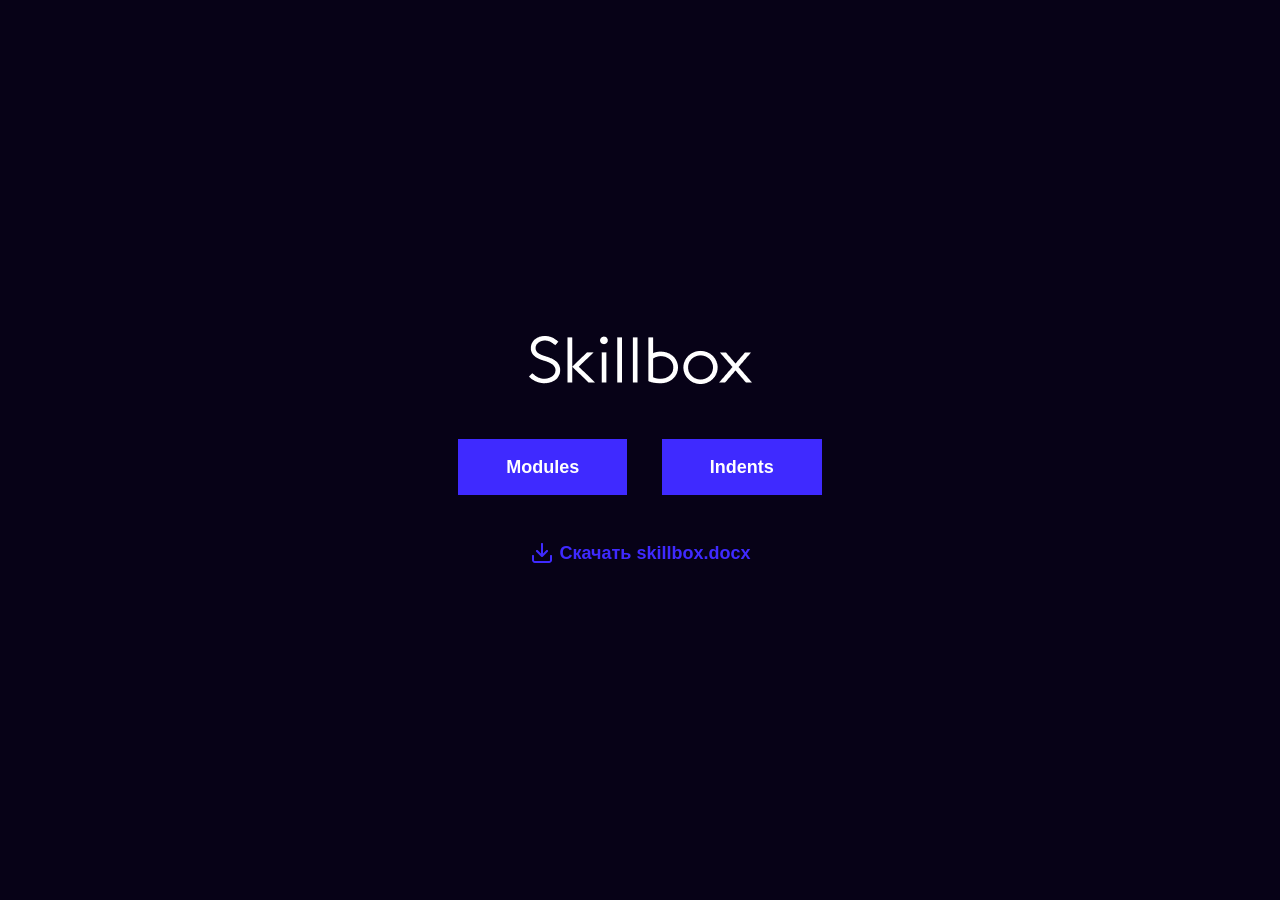
<file: index.html>
<!DOCTYPE html>
<html lang="ru">

<head>
  <meta charset="UTF-8">
  <title>Главная — Skillbox</title>
  <link rel="stylesheet" href="css/normalize.css">
  <link rel="stylesheet" href="css/style.css">

</head>
<div class="main-content">

  <div class="logo">
    <a href="https://skillbox.ru" target="_blank">
      <img src="img/logo-light.png" alt="Логотип компании Скиллбокс">
    </a>

  </div>

  <div>
    <a href="modules.html" class="nav-link">Modules</a>
    <a href="article.html" class="nav-link">Indents</a>
  </div>

  <div>
    <a href="skillbox.docx" download class="download-link">Скачать skillbox.docx</a>
  </div>

</div>

</html>
</file>
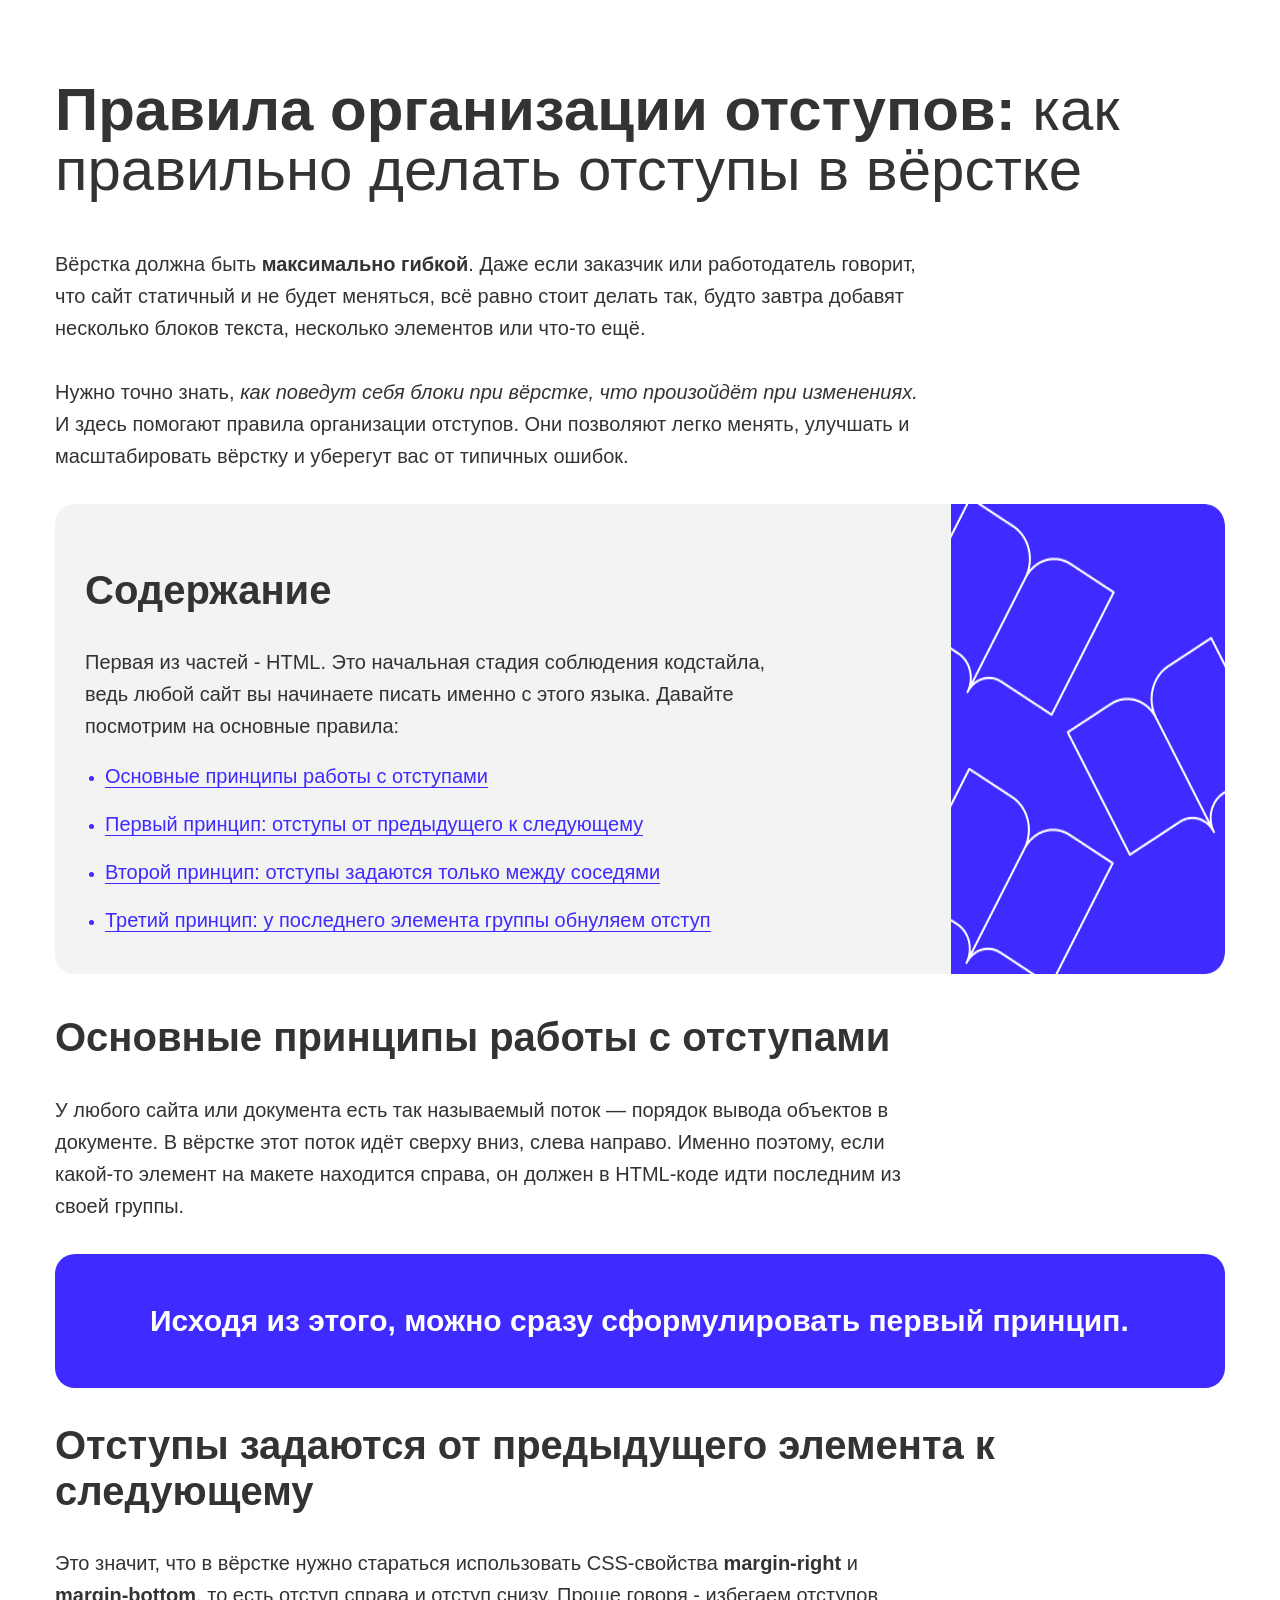
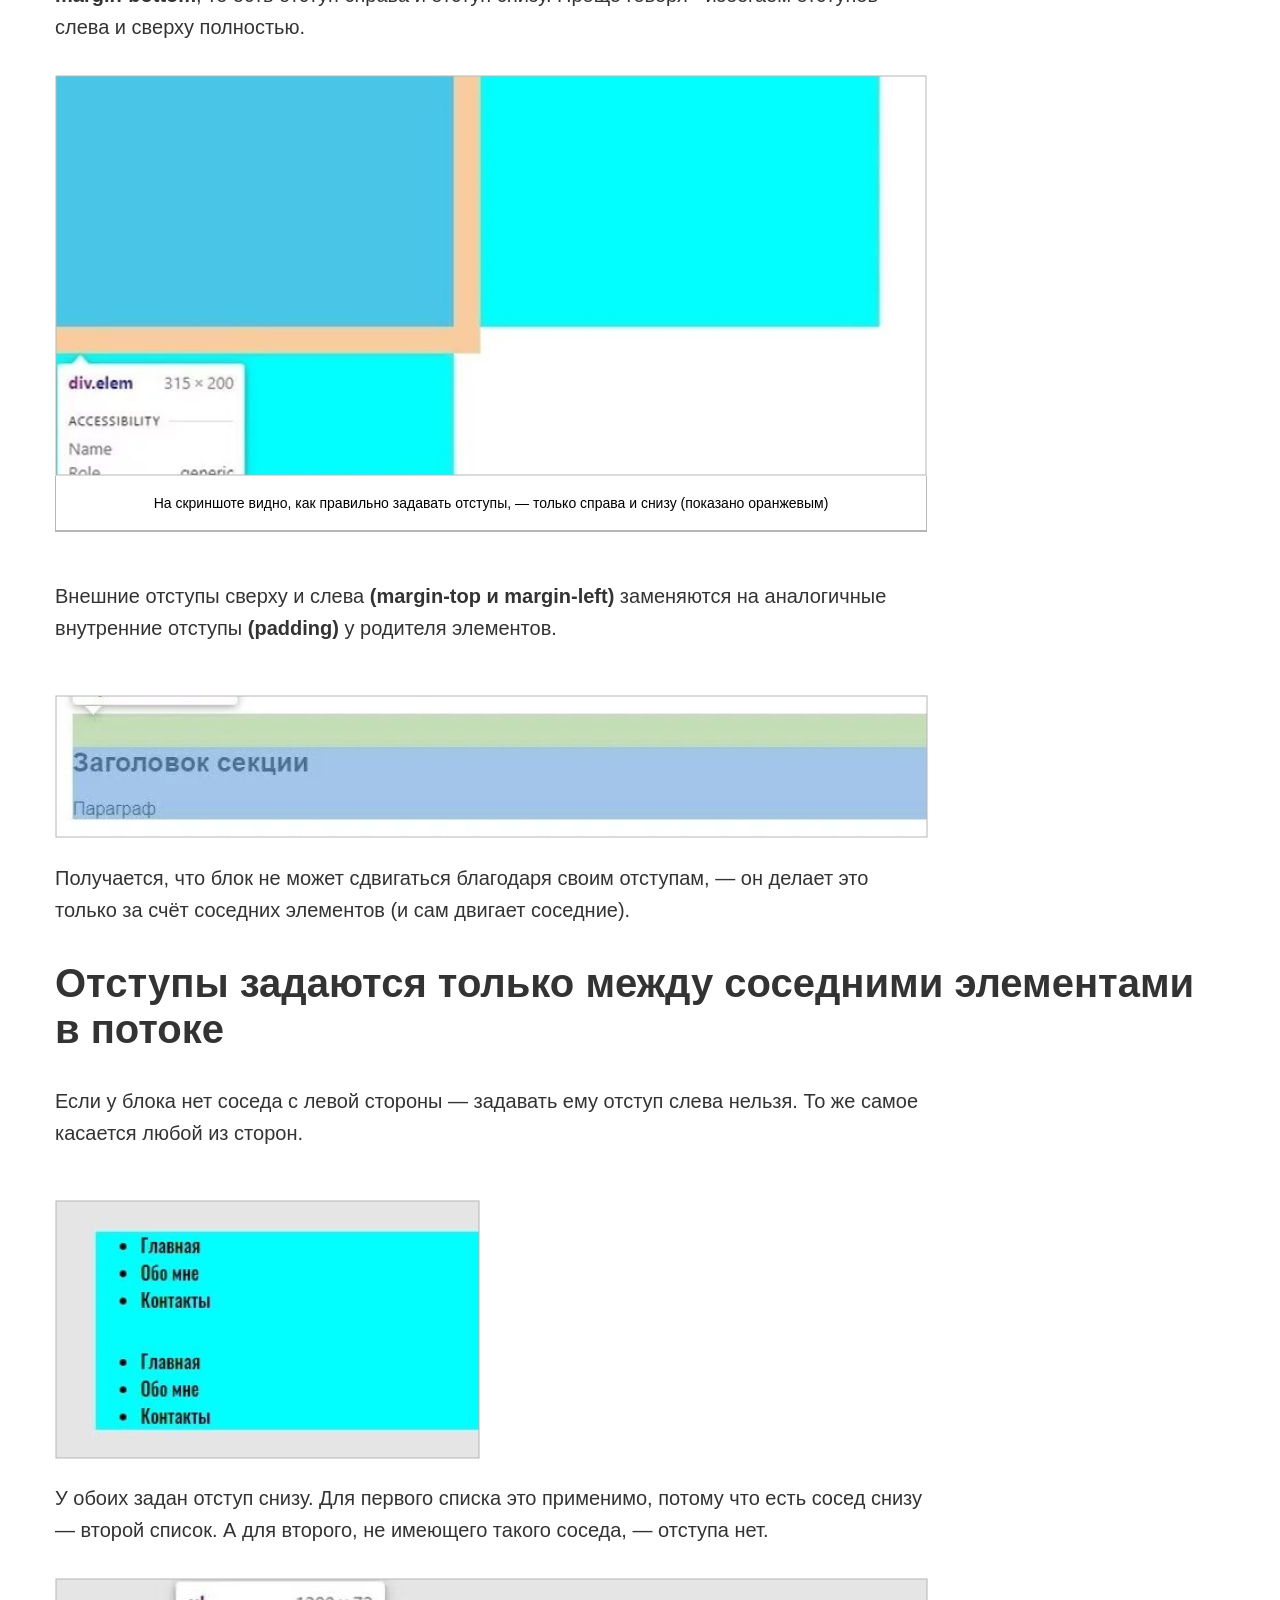
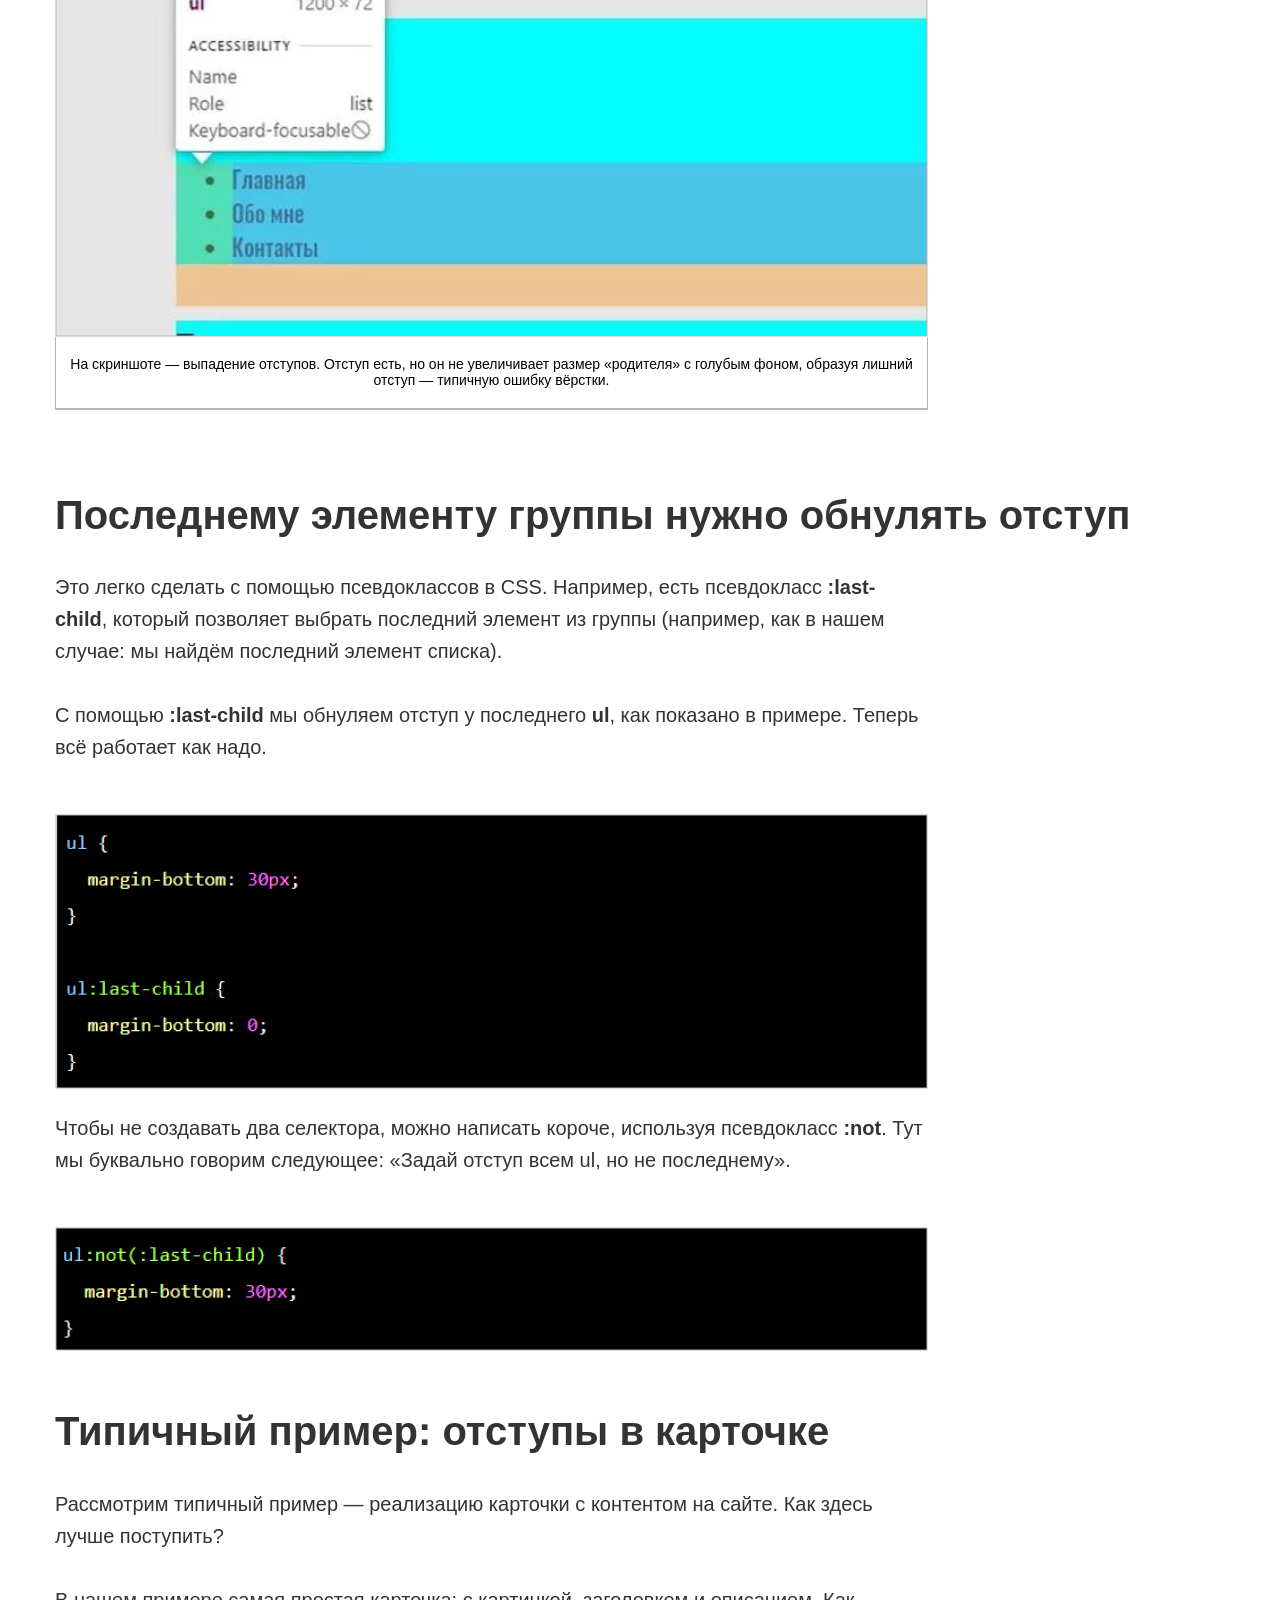
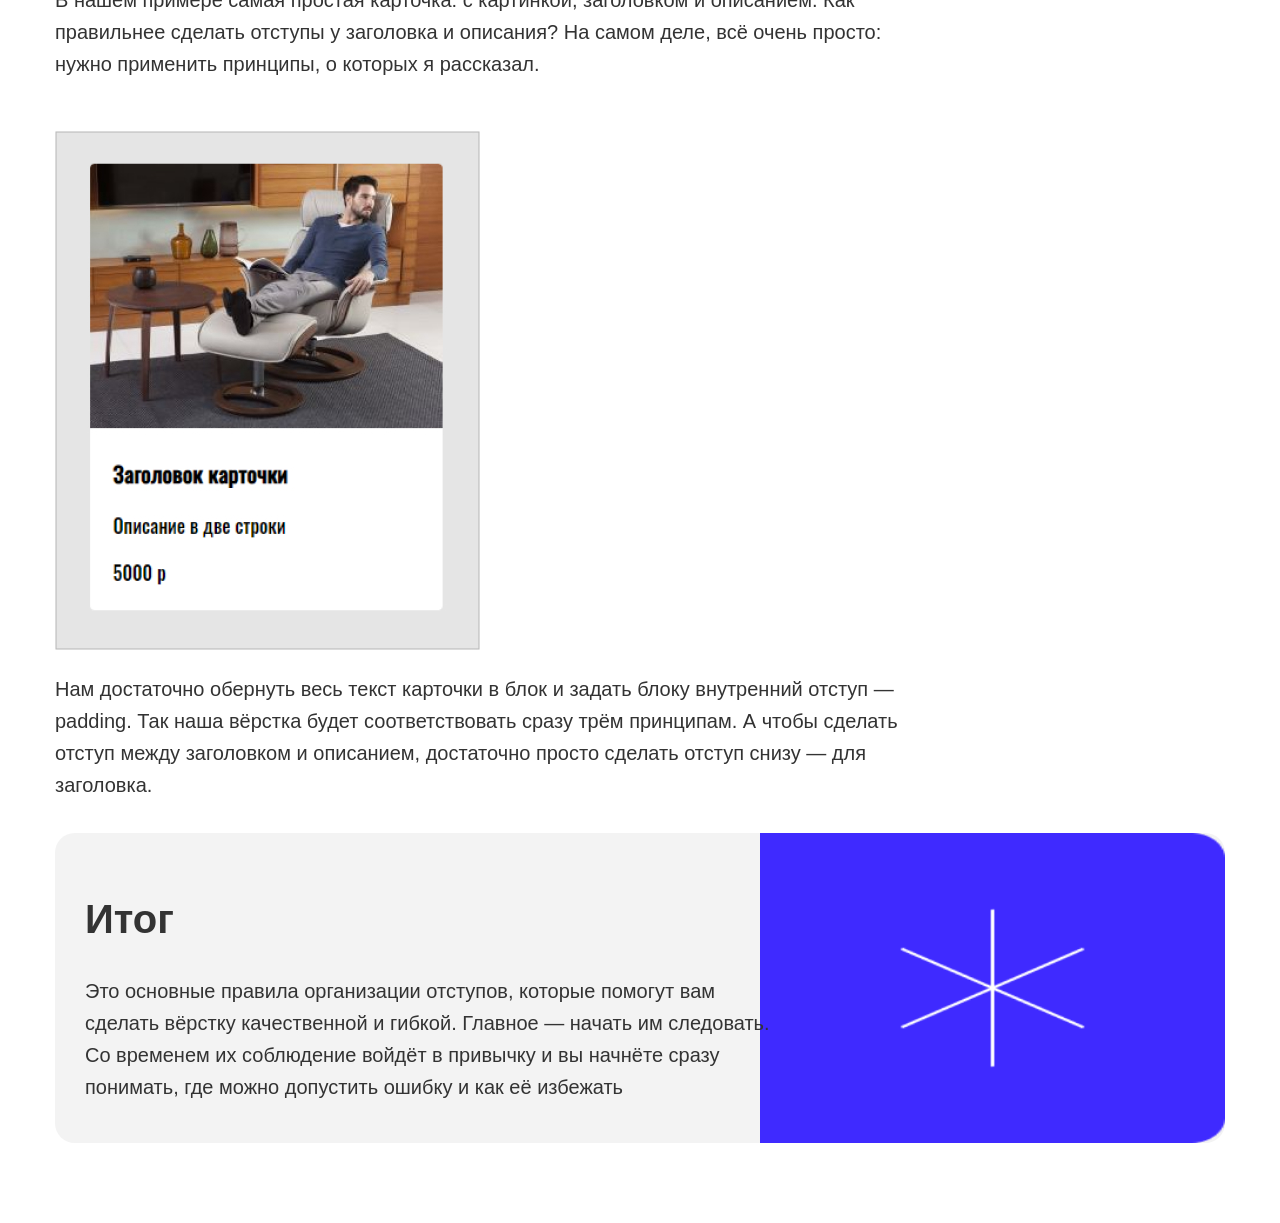
<file: article.html>
<!DOCTYPE html>
<html lang="ru">

<head>
  <meta charset="UTF-8">
  <title>Статья — Правила отступов</title>
  <link rel="stylesheet" href="css/normalize.css">
  <link rel="stylesheet" href="css/style.css">
</head>

<body>
  <div class="container">

    <h1 class="main-title">
      <b>Правила организации отступов:</b> как правильно делать отступы в вёрстке
    </h1>
    <p class="text">
      Вёрстка должна быть <b>максимально гибкой</b>. Даже если заказчик или работодатель говорит, что сайт статичный
      и
      не
      будет меняться, всё равно стоит делать так, будто завтра добавят несколько блоков текста, несколько элементов
      или
      что-то ещё.
    </p>
    <p class="text">
      Нужно точно знать, <i>как поведут себя блоки при вёрстке, что произойдёт при изменениях.</i> И здесь помогают
      правила организации отступов. Они позволяют легко менять, улучшать и масштабировать вёрстку и уберегут вас от
      типичных ошибок.
    </p>

    <div class="text-block decorate-1">
      <h2 class="second-title">Содержание</h2>
      <p class="text">
        Первая из частей - HTML. Это начальная стадия соблюдения кодстайла, ведь любой сайт вы начинаете писать именно
        с
        этого языка. Давайте посмотрим на основные правила:

      </p>
      <ul class="list">
        <li>
          <a href="#section1" class="list-link">Основные принципы работы с отступами</a>
        </li>
        <li>
          <a href="#section2" class="list-link">Первый принцип: отступы от предыдущего к следующему</a>
        </li>
        <li>
          <a href="#section3" class="list-link">Второй принцип: отступы задаются только между соседями</a>
        </li>
        <li>
          <a href="#section4" class="list-link">Третий принцип: у последнего элемента группы обнуляем отступ</a>
        </li>
      </ul>
    </div>

    <div id="section1" class="chapter">
      <h2 class="second-title">Основные принципы работы с отступами</h2>
      <p class="text">
        У любого сайта или документа есть так называемый поток — порядок вывода объектов в документе. В вёрстке этот
        поток
        идёт сверху вниз, слева направо. Именно поэтому, если какой-то элемент на макете находится справа, он должен в
        HTML-коде идти последним из своей группы.

      </p>
      <p class="decorated-paragraph">
        Исходя из этого, можно сразу сформулировать первый принцип.
      </p>
    </div>

    <div id="section2" class="chapter">
      <h2 class="second-title">Отступы задаются от предыдущего элемента к следующему</h2>
      <p class="text">
        Это значит, что в вёрстке нужно стараться использовать CSS-свойства <b>margin-right</b> и
        <b>margin-bottom</b>,
        то
        есть отступ справа и отступ снизу. Проще говоря - избегаем отступов слева и сверху полностью.
      </p>
      <figure class="image-wrapper">
        <img src="img/1.jpg" alt="Как правильно задавать отступы">
        <figcaption class="image-description">
          На скриншоте видно, как правильно задавать отступы, — только справа и снизу (показано оранжевым)
        </figcaption>
      </figure>
      <p class="text">
        Внешние отступы сверху и слева <b>(margin-top и margin-left)</b> заменяются на аналогичные внутренние отступы
        <b>(padding)</b> у родителя элементов.
      </p>
      <img src="img/2.jpg" alt="Неподвижный блок" class="image">
      <p class="text">
        Получается, что блок не может сдвигаться благодаря своим отступам, — он делает это только за счёт соседних
        элементов (и сам двигает соседние).
      </p>
    </div>

    <div id="section3" class="chapter">
      <h2 class="second-title">Отступы задаются только между соседними элементами в потоке</h2>
      <p class="text">
        Если у блока нет соседа с левой стороны — задавать ему отступ слева нельзя. То же самое касается любой из
        сторон.
      </p>
      <img src="img/3.jpg" alt="Списки" class="image">

      <p class="text">
        У обоих задан отступ снизу. Для первого списка это применимо, потому что есть сосед снизу — второй список. А
        для
        второго, не имеющего такого соседа, — отступа нет.
      </p>

      <figure class="image-wrapper">
        <img src="img/4.jpg" alt="Выпадение отступов">
        <figcaption class="image-description">
          На скриншоте — выпадение отступов. Отступ есть, но он не увеличивает размер «родителя» с голубым
          фоном, образуя лишний <br> отступ — типичную ошибку вёрстки.
        </figcaption>
      </figure>
    </div>

    <div id="section4" class="chapter">
      <h2 class="second-title">Последнему элементу группы нужно обнулять отступ</h2>
      <p class="text">
        Это легко сделать с помощью псевдоклассов в CSS. Например, есть псевдокласс <b>:last-child</b>, который
        позволяет
        выбрать последний элемент из группы (например, как в нашем случае: мы найдём последний элемент списка).
      </p>

      <p class="text">
        С помощью <b>:last-child</b> мы обнуляем отступ у последнего <b>ul</b>, как показано в примере. Теперь всё
        работает как надо.

      </p>
      <img src="img/5.jpg" alt="Код для ul" class="image">
      <p class="text">
        Чтобы не создавать два селектора, можно написать короче, используя псевдокласс <b>:not</b>. Тут мы буквально
        говорим следующее: «Задай отступ всем ul, но не последнему».
      </p>
      <img src="img/6.jpg" alt="Код для ul, но не последнему" class="image">

    </div>
    <h2 class="second-title">Типичный пример: отступы в карточке</h2>
    <p class="text">
      Рассмотрим типичный пример — реализацию карточки с контентом на сайте. Как здесь лучше поступить?

    </p>

    <p class="text">
      В нашем примере самая простая карточка: с картинкой, заголовком и описанием. Как правильнее сделать отступы у
      заголовка и описания? На самом деле, всё очень просто: нужно применить принципы, о которых я рассказал.

    </p>
    <img src="img/7.jpg" alt="Карточка" class="image">
    <p class="text">
      Нам достаточно обернуть весь текст карточки в блок и задать блоку внутренний отступ — padding. Так наша вёрстка
      будет соответствовать сразу трём принципам. А чтобы сделать отступ между заголовком и описанием, достаточно
      просто
      сделать отступ снизу — для заголовка.
    </p>
    <div id="Conclusion" class="text-block decorate-2">
      <h2 class="second-title">Итог</h2>
      <p class="text">
        Это основные правила организации отступов, которые помогут вам сделать вёрстку качественной и гибкой. Главное —
        начать им следовать. Со временем их соблюдение войдёт в привычку и вы начнёте сразу понимать, где можно
        допустить
        ошибку и как её избежать
      </p>
    </div>

  </div>
</body>

</html>
</file>
<file: css/style.css>
html {
  box-sizing: border-box;
}

*,
*::before,
*::after {
  box-sizing: inherit;
}

a {
  color: inherit;
  text-decoration: none;
}

img {
  max-width: 100%;
}

body {
  font-family: Arial, Verdana, sans-serif;
  margin: 0;
}

.container {
  margin: 0 auto;
  padding: 80px 0;
  width: 1170px;
}

.main-content {
  display: flex;
  flex-direction: column;
  align-items: center;
  justify-content: center;
  min-height: 100vh;
  color: #fff;
  background-color: #070217;
}

.logo {
  display: inline-block;
  margin-bottom: 50px;

}

.nav-link {
  font-weight: 700;
  font-size: 18px;
  background-color: #3f2aff;
  color: #fff;
  padding: 18px 48px;
  display: inline-block;
  margin-bottom: 48px;
  margin-left: 15px;
  margin-right: 15px;
}

.download-link {
  font-weight: 700;
  font-size: 18px;
  color: #3f2aff;
  padding-left: 30px;
  background-image: url("../img/download.png");
  background-repeat: no-repeat;
  background-size: 24px 24px;
  background-position: left center;
}

.image {
  border-top: none;
  padding: 19px 0;
  font-size: 14px;
  font-weight: 400;
  text-align: center;

}

.main-title {
  margin: 0;
  margin-bottom: 48px;
  font-weight: 400;
  font-size: 60px;
  line-height: 60px;
  color: #333;
}

.text {
  margin: 0;
  margin-bottom: 32px;
  max-width: 871px;
  font-weight: 400;
  font-size: 20px;
  line-height: 32px;
  color: #333;
}

.second-title {
  font-size: 40px;
  line-height: 46px;
  color: #333;
}

.text-block {
  margin-bottom: 40px;
  padding: 30px;
  background-color: #f3f3f3;
  background-repeat: no-repeat;
  background-position: right center;
  border-radius: 20px;

}

.text-block:last-child {
  margin: 0;
}

.text-block .text {
  margin-bottom: 10px;
  max-width: 692px;
  line-height: 160%;
}

.list-link {
  border-bottom: 1px solid currentColor;
  font-size: 20px;
  line-height: 240%;
  color: #3f2aff;
}


.decorated-paragraph {
  width: 100%;
  padding: 50px 95px;
  border-radius: 20px;
  background-color: #3f2aff;
  color: #ffffff;
  font-size: 30px;
  font-weight: 700;
  box-sizing: border-box;
}

.list {
  margin: 0;
  padding-left: 20px;
}

.list ::marker {
  color: #3f2aff;
}

.list-link {
  border-bottom: 1px solid #3f2aff;
  font-size: 20px;
  line-height: 240%;
  color: #3f2aff;
}

.image-wrapper {
  border-bottom: 1px solid #b6b6b6;
  margin: 0;
  margin-bottom: 48px;
  display: inline-block;
  font-size: 0;
}

.image-description {
  padding: 19px 0;
  border: 1px solid #b6b6b6;
  border-top: none;
  font-weight: 400;
  font-size: 14px;
  text-align: center;
}

.chapter {
  margin-bottom: 34px;
}

.chapter:last-child {
  margin-bottom: 0;
}


.decorate-1 {
  background-image: url("../img/decorate-1.png");
  background-size: 274px 100%;
}

.decorate-2 {
  background-image: url("../img/decorate-2.png");
  background-size: 465px 100%;
}
</file>
